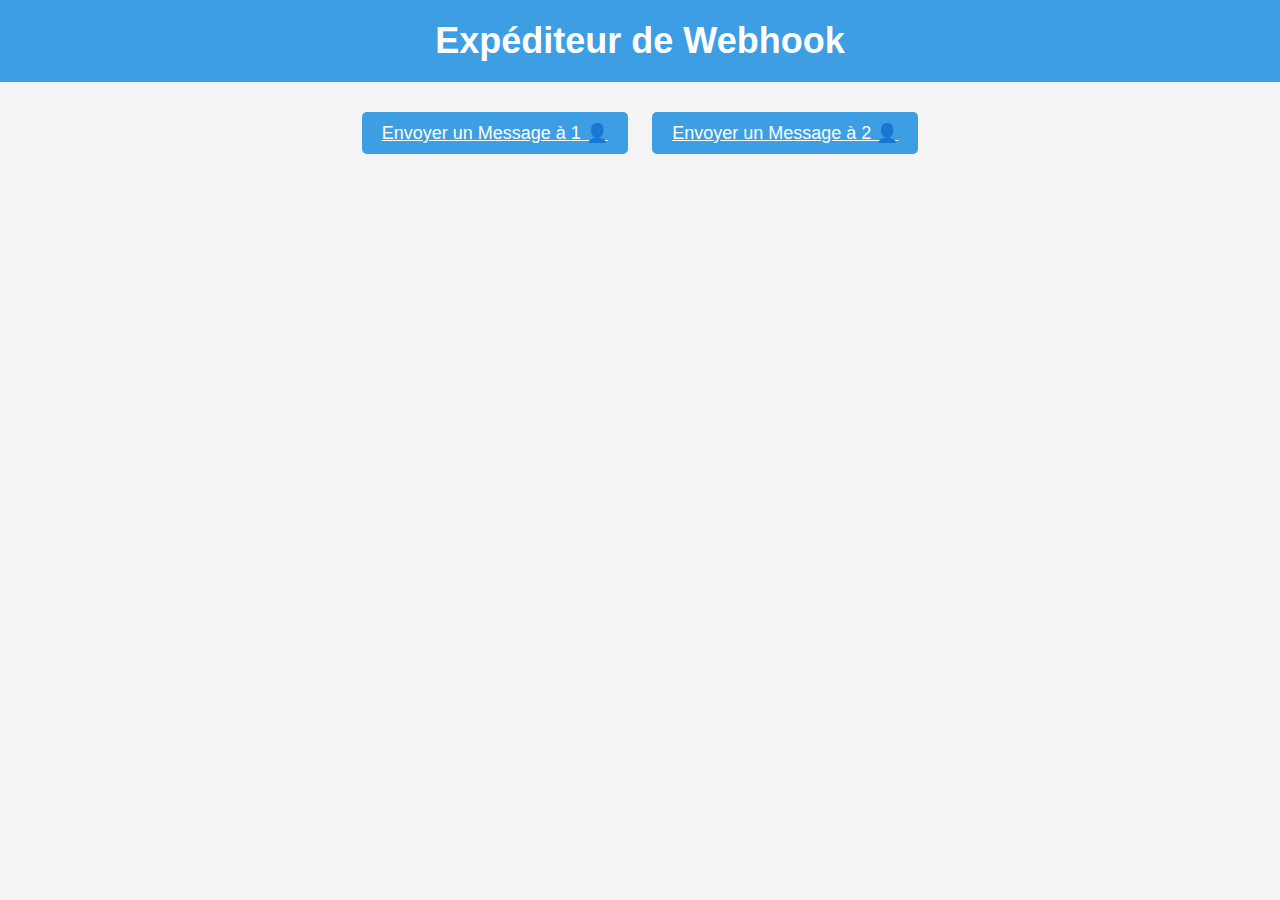
<file: index.html>
<!DOCTYPE html>
<html lang="fr">
<head>
    <meta charset="UTF-8">
    <meta name="viewport" content="width=device-width, initial-scale=1.0">
    <title>Expéditeur de Webhook</title>
    <link rel="stylesheet" href="styles.css">
</head>
<body>
    <header>
        <h1> Expéditeur de Webhook</h1>
    </header>
    <main>
        <a href="1.html" class="button">Envoyer un Message à 1 👤</a>
        <a href="2.html" class="button">Envoyer un Message à 2 👤</a>
    </main>
</body>
</html>
</file>
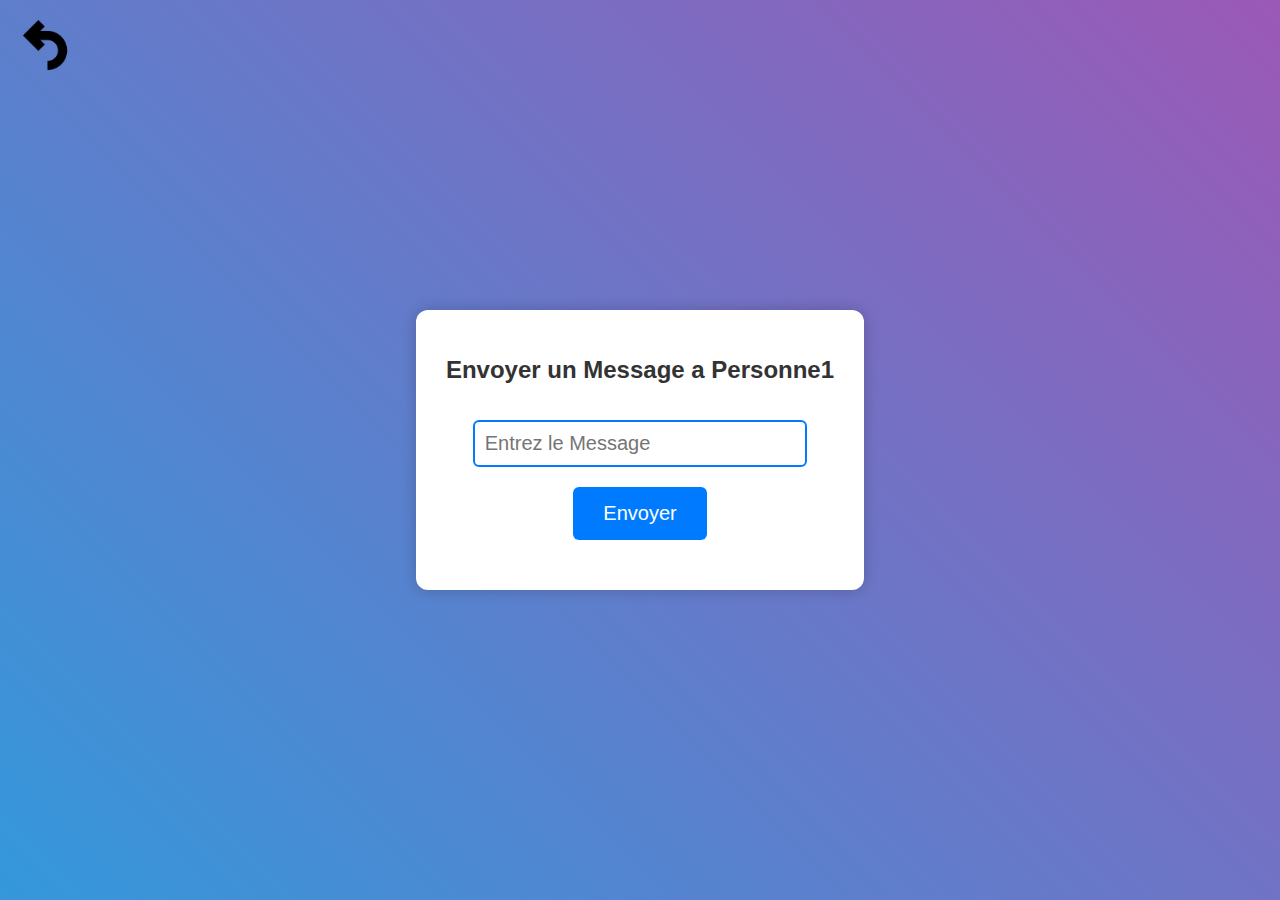
<file: 1.html>
<!DOCTYPE html>
<html>

<head>
    <title>Expéditeur de Webhook</title>
    <style>
        body {
            display: flex;
            justify-content: center;
            align-items: center;
            height: 100vh;
            margin: 0;
            background: linear-gradient(45deg, #3498db, #9b59b6);
            font-family: Arial, sans-serif;
        }

        .navbar {
            background-color: #333;
            overflow: hidden;
            position: fixed;
            top: 0;
            left: 0;
            right: 0;
        }

        .navbar a {
            float: left;
            display: block;
            color: white;
            text-align: center;
            padding: 14px 16px;
            text-decoration: none;
            font-size: 18px;
        }

        .navbar a.active {
            background-color: #007bff;
            color: white;
        }

        .navbar a:hover {
            background-color: #ddd;
            color: black;
        }

        #word-container {
            text-align: center;
            background-color: #fff;
            padding: 30px;
            border-radius: 12px;
            box-shadow: 0 0 15px rgba(0, 0, 0, 0.2);
            margin-top: 80px; 
            max-width: 600px;
            margin: 0 auto;
        }

        h1 {
            color: #333;
            font-size: 24px;
        }

        p {
            color: #666;
            font-size: 18px;
        }

        input[type="text"] {
            width: 80%;
            padding: 10px;
            margin-top: 20px;
            border: 2px solid #007bff;
            border-radius: 6px;
            outline: none;
            font-size: 20px;
        }

        #call-me {
            background-color: #007bff;
            color: #fff;
            border: none;
            padding: 15px 30px;
            margin-top: 20px;
            border-radius: 6px;
            cursor: pointer;
            font-size: 20px;
            display: block;
            margin: 20px auto;
        }

        #call-me:hover {
            background-color: #0056b3;
        }

        #result {
            font-weight: bold;
            margin-top: 20px;
            font-size: 24px;
        }

        #image-container {
            position: absolute;
            top: 20px;
            left: 20px; 
        }

        #image-container img {
            width: 50px;
            height: auto; 
        }

        .navbar {
            background-color: rgba(0, 0, 0, 0.7); 
            position: fixed;
            top: 0;
            left: 0;
            right: 0;
            z-index: 1; 
        }

        .navbar a {
            float: left;
            display: block;
            color: white;
            text-align: center;
            padding: 14px 16px;
            text-decoration: none;
            font-size: 18px
        }

        .navbar a.active {
            background-color: #007bff; 
            color: white;
        }

        .navbar a:hover {
            background-color: #0056b3; 
        }

        #image-container:hover img {
            width: 60px;
            transition: width 0.3s; 
        }
    </style>
</head>
<body>
    <div id="image-container">
        <a href="index.html"> 
            <img src="60793.png" alt="Image" />
        </a>
    </div>
    <div id="word-container">
        <h1>Envoyer un Message a Personne1</h1>
        <input type="text" id="reason" placeholder="Entrez le Message">
        <button id="call-me">Envoyer</button>
        <script src="script.js"></script>
        <div id="message-sent" style="display: none; background-color: #5cb85c; color: white; text-align: center; padding: 10px;">
            Message envoyé
        </div>
    </div>
</body>
</html>
</file>
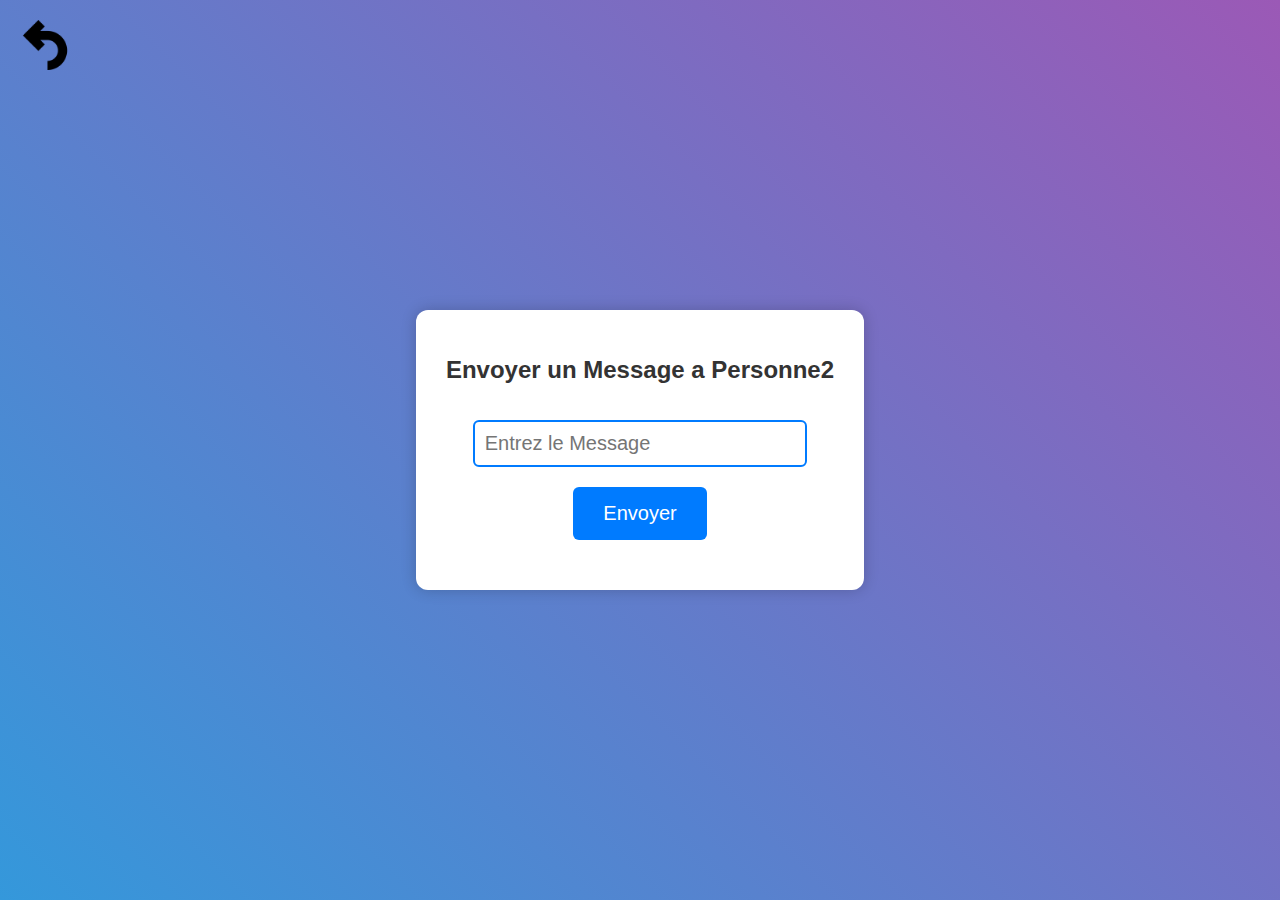
<file: 2.html>
<!DOCTYPE html>
<html>

<head>
    <title>Expéditeur de Webhook</title>
    <style>
        body {
            display: flex;
            justify-content: center;
            align-items: center;
            height: 100vh;
            margin: 0;
            background: linear-gradient(45deg, #3498db, #9b59b6);
            font-family: Arial, sans-serif;
        }

        .navbar {
            background-color: #333;
            overflow: hidden;
            position: fixed;
            top: 0;
            left: 0;
            right: 0;
        }

        .navbar a {
            float: left;
            display: block;
            color: white;
            text-align: center;
            padding: 14px 16px;
            text-decoration: none;
            font-size: 18px;
        }

        .navbar a.active {
            background-color: #007bff;
            color: white;
        }

        .navbar a:hover {
            background-color: #ddd;
            color: black;
        }

        #word-container {
            text-align: center;
            background-color: #fff;
            padding: 30px;
            border-radius: 12px;
            box-shadow: 0 0 15px rgba(0, 0, 0, 0.2);
            margin-top: 80px; 
            max-width: 600px;
            margin: 0 auto;
        }

        h1 {
            color: #333;
            font-size: 24px;
        }

        p {
            color: #666;
            font-size: 18px;
        }

        input[type="text"] {
            width: 80%;
            padding: 10px;
            margin-top: 20px;
            border: 2px solid #007bff;
            border-radius: 6px;
            outline: none;
            font-size: 20px;
        }

        #call-me {
            background-color: #007bff;
            color: #fff;
            border: none;
            padding: 15px 30px;
            margin-top: 20px;
            border-radius: 6px;
            cursor: pointer;
            font-size: 20px;
            display: block;
            margin: 20px auto;
        }

        #call-me:hover {
            background-color: #0056b3;
        }

        #result {
            font-weight: bold;
            margin-top: 20px;
            font-size: 24px;
        }

        #image-container {
            position: absolute;
            top: 20px;
            left: 20px; 
        }

        #image-container img {
            width: 50px; 
            height: auto; 
        }

        .navbar {
            background-color: rgba(0, 0, 0, 0.7); 
            position: fixed;
            top: 0;
            left: 0;
            right: 0;
            z-index: 1; 
        }

        .navbar a {
            float: left;
            display: block;
            color: white;
            text-align: center;
            padding: 14px 16px;
            text-decoration: none;
            font-size: 18px
        }

        .navbar a.active {
            background-color: #007bff; 
            color: white;
        }

        .navbar a:hover {
            background-color: #0056b3;
        }

        #image-container:hover img {
            width: 60px;
            transition: width 0.3s; 
        }
    </style>
</head>
<body>
    <div id="image-container">
        <a href="index.html"> 
            <img src="60793.png" alt="Image" />
        </a>
    </div>
    <div id="word-container">
        <h1>Envoyer un Message a Personne2</h1>
        <input type="text" id="reason" placeholder="Entrez le Message">
        <button id="call-me">Envoyer</button>
        <script src="script2.js"></script>
        <div id="message-sent" style="display: none; background-color: #5cb85c; color: white; text-align: center; padding: 10px;">
            Message envoyé
        </div>
    </div>
</body>
</html>
</file>
<file: styles.css>
/* Reset CSS styles */
body, h1, button {
    margin: 0;
    padding: 0;
}

/* Style the body */
body {
    font-family: Arial, sans-serif;
    background-color: #f4f4f4;
    color: #333;
}

/* Style the header */
header {
    background-color: #3d9ee3;
    color: white;
    text-align: center;
    padding: 20px;
}

/* Style the h1 element */
h1 {
    font-size: 36px;
}

/* Style the main content */
main {
    text-align: center;
    padding: 20px;
}


.button {
    display: inline-block;
    padding: 10px 20px;
    background-color: #3d9ee3;
    color: white;
    border: none;
    border-radius: 5px;
    font-size: 18px;
    cursor: pointer;
    margin: 10px;
}


.button:hover {
    background-color: #2b7abf;
}

.call-button {
    background-color: #007bff;
    color: #fff;
    border: none;
    padding: 15px 30px;
    margin-top: 20px;
    border-radius: 6px;
    cursor: pointer;
    font-size: 20px;
}

.call-button:hover {
    background-color: #0056b3;
}
</file>
